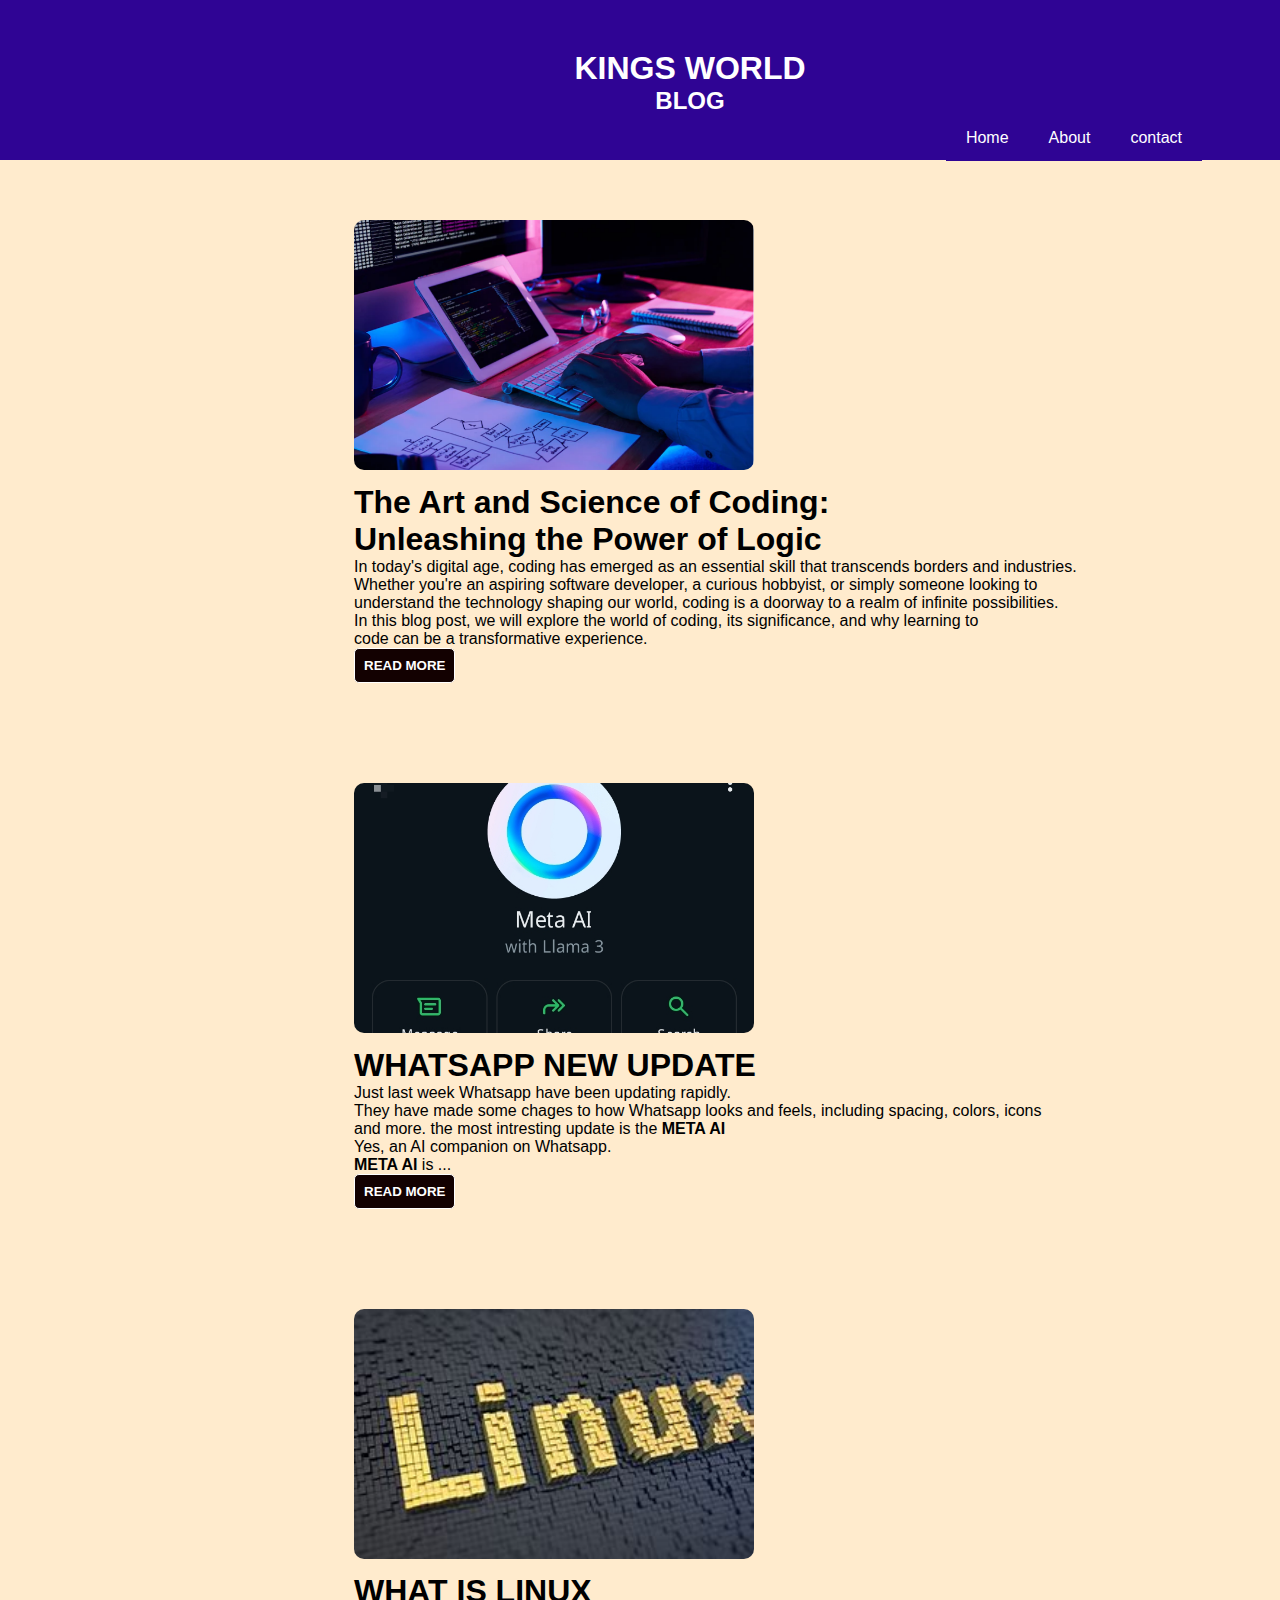
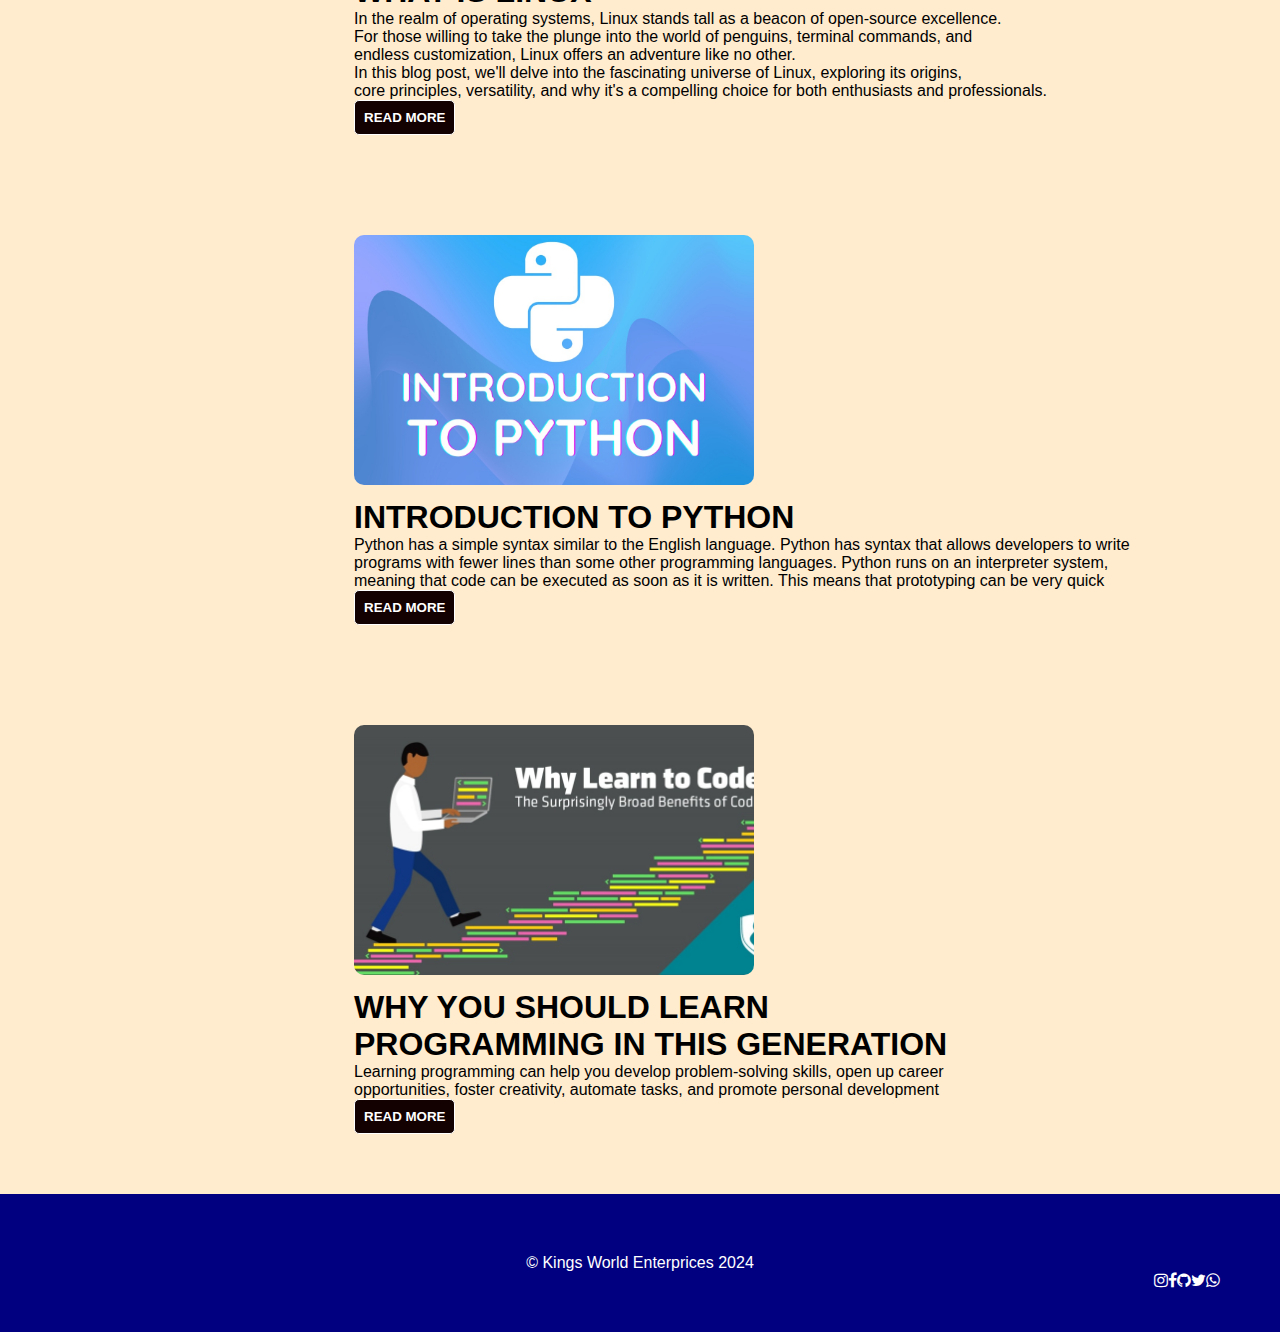
<file: index.html>
<!DOCTYPE html>
<html lang="en">
<head>
    <meta name="viewport" content="width=device-width, initial-scale=1.0">
    <meta name="author" content="KINGSLEY ESISI">
    <link rel="shortcut icon" href="images/logo.png" type="image/x-icon">
    <link rel="stylesheet" href="https://cdnjs.cloudflare.com/ajax/libs/font-awesome/4.7.0/css/font-awesome.min.css">
    <link rel="stylesheet" href="CSS/style.css">

    <title> The King Project </title>

</head>
<body>
    <header>
        <h1>KINGS WORLD  </h1>
        <h2>  BLOG </h2>
        <nav class="nav">
  <a href="index.html"> Home </a>
        <a href="about.html"> About </a>
        <a href="contact.html" > contact </a>
    </header>
<div class="container"> 
<article class="post-section">
    <div class="post-card">
        <img src="images/coding.png" alt=" Coding" class="post-image">
        <h1 class="blog-title">  The Art and Science of Coding: <br> Unleashing the Power of Logic </h1>
        <p class="blog-overview">In today's digital age, coding has emerged as an essential skill that transcends borders and industries. 
            <br>Whether you're an aspiring software developer, a curious hobbyist, or simply someone looking to <br>understand the technology shaping our world, coding is a doorway to a realm of infinite possibilities. <br>
            In this blog post, we will explore the world of coding, its significance, and why learning to <br>code can be a transformative experience.</p>
            <button type="button"> READ MORE  </button>

    </div>
</article>

<article class="post-section">
    <div class="post-card">
        <img src="images/meta AI.jpg" alt=" META AI" class="post-image">
        <h1 class="blog-title">  WHATSAPP NEW UPDATE </h1>
        <p class="blog-overview"> Just last week Whatsapp have been updating rapidly. <br>
            They have made some chages to how Whatsapp looks and feels, including spacing, colors, icons <br class="">and more.
            the most intresting update is the <strong>META AI</strong> <br>
            Yes, an AI companion on Whatsapp. <br>
            <strong>META AI </strong> is ... 
<br>
            <button type="button"> READ MORE  </button>

    </div>
</article>
<article class="post-section">
    <div class="post-card">
        <img src="images/Linux 1.jfif" alt="LINUX" class="post-image">
        <h1>  WHAT IS LINUX </h1>
        <p>In the realm of operating systems, Linux stands tall as a beacon of open-source excellence. 
            <br>For those willing to take the plunge into the world of penguins, terminal commands, and <br>
            endless customization, Linux offers an adventure like no other. 
            <br>In this blog post, we'll delve into the fascinating universe of Linux, exploring its origins, <br>
            core principles, versatility, and why it's a compelling choice for both enthusiasts and professionals.

        </p>

            <button type="button"> READ MORE  </button>

    </div>
</article>
<article class="post-section">
    <div class="post-card">
        <img src="images/python.jpeg" alt=" INTRODUCTION to PYTHON" class="post-image">
        <h1>  INTRODUCTION TO PYTHON </h1>
        <p>Python has a simple syntax similar to the English language. Python has syntax that allows developers to write programs with fewer lines than some other programming languages. Python runs on an interpreter system, meaning that code can be executed as soon as it is written. This means that prototyping can be very quick </p>

            <button type="button"> READ MORE  </button>

    </div>
</article>

<article class="post-section">
    <div class="post-card">
        <img src="images/learn-to-code.jpg" alt="" class="post-image">
        <h1 class="post-title"> WHY YOU SHOULD LEARN PROGRAMMING IN THIS GENERATION </h1>
        <p>Learning programming can help you develop problem-solving skills, open up career opportunities, foster creativity, automate tasks, and promote personal development</p>

            <button type="button"> READ MORE  </button>

    </div>
</article>
</div>
</div>

<footer id="footer">
    &copy; Kings World Enterprices  2024
    <div>
        <a href="https://wa.me/+2349150309346"><i class="fa fa-whatsapp"></i></a>
        <a href="https://x.com/kingsleyesisi"><i class="fa fa-twitter"></i></a>
        <a href="https://github.com/kingsleyesisi"><i class="fa fa-github"></i></a>
        <a href="https://www.facebook.com/profile.php?id=100076277605848&mibextid=ZbWKwL"><i class="fa fa-facebook"></i></a>
        <a href="https://www.instagram.com/oluwakingsley"><i class="fa fa-instagram"></i></a>

        
    </div>
    </footer>
</body>
</html>
</file>
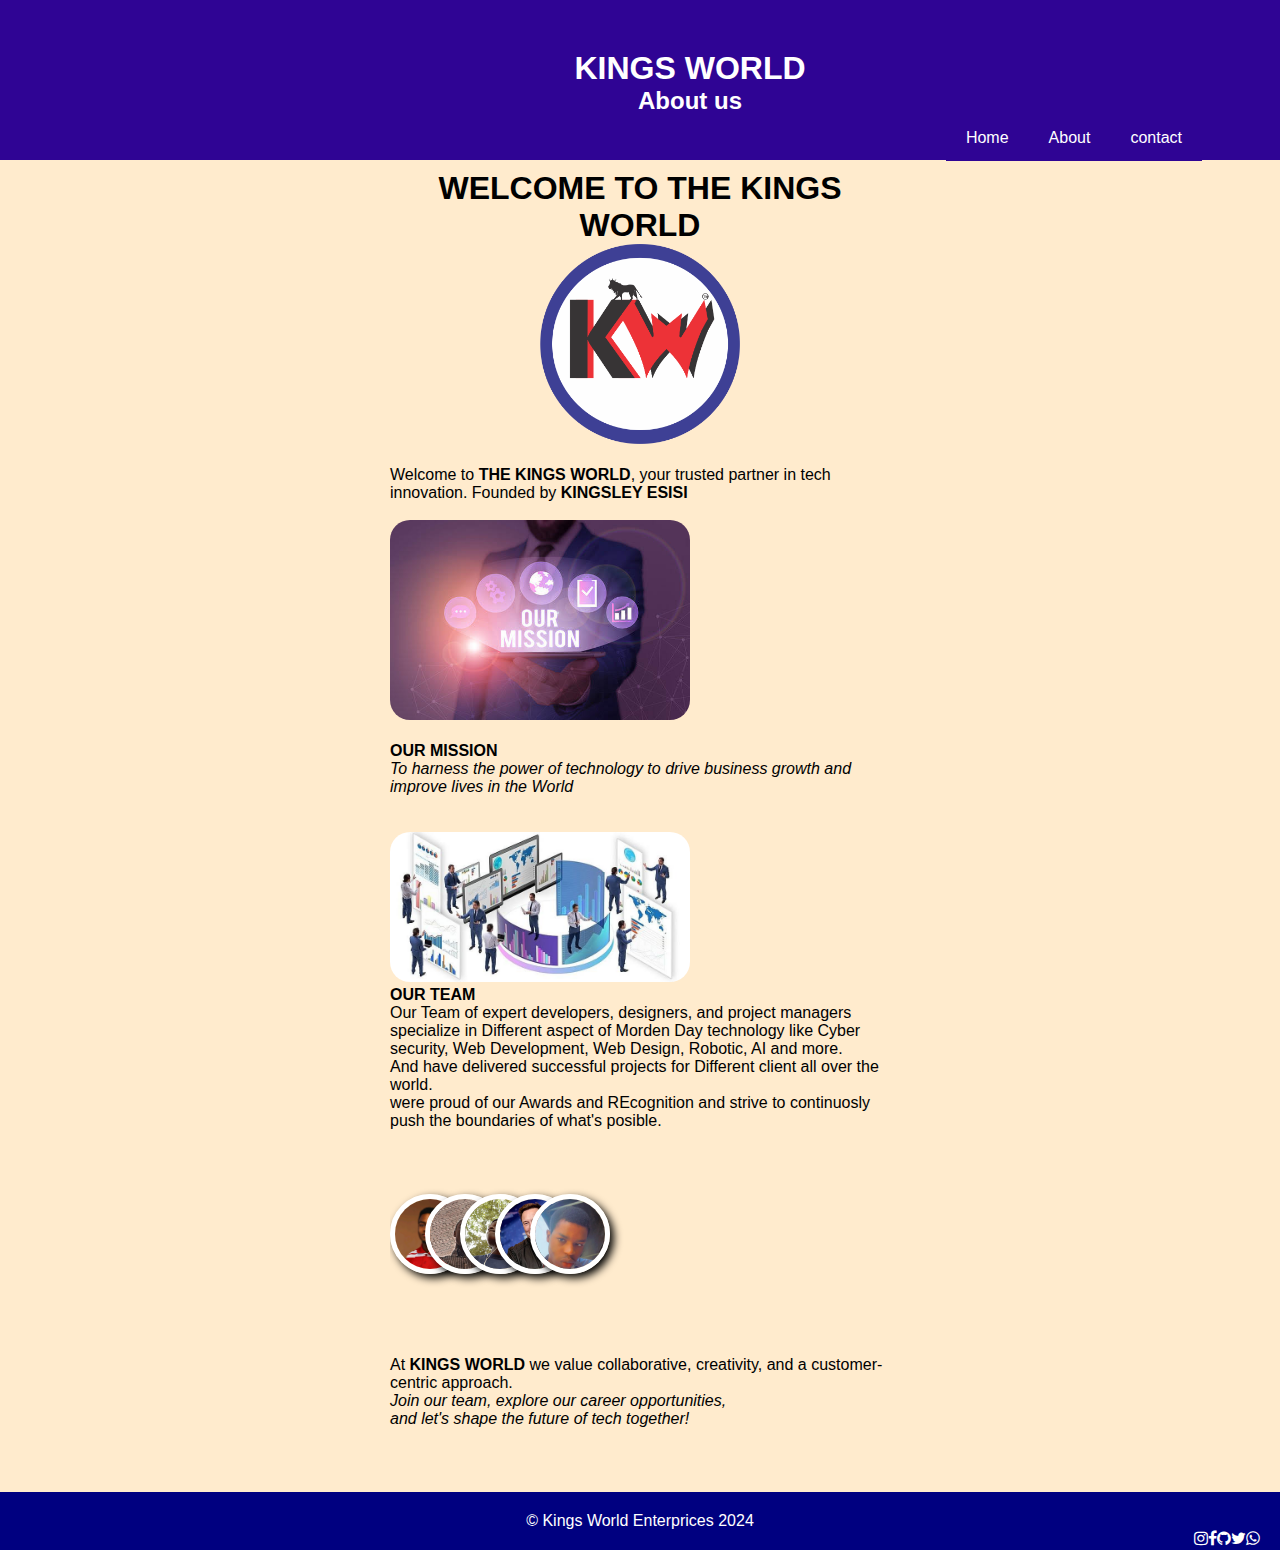
<file: about.html>
<!DOCTYPE html>
<html lang="en">
<head>
    <meta name="viewport" content="width=device-width, initial-scale=1.0">
    <meta name="author" content="KINGSLEY ESISI">
    <link rel="shortcut icon" href="images/logo.png" type="image/x-icon">
    <link rel="stylesheet" href="https://cdnjs.cloudflare.com/ajax/libs/font-awesome/4.7.0/css/font-awesome.min.css">
    <link rel="stylesheet" href="CSS/about.css">

    <title> About </title>

</head>
<body>
    <header>
        <h1>KINGS WORLD  </h1>
        <h2> About us</h2>
        <nav class="nav">
  <a href="index.html"> Home </a>
        <a href="#"> About </a>
        <a href="contact.html" > contact </a>
        <!-- <select name="nav" id="" value="file:///C:/Users/lenovo/OneDrive/codes/Blog.html"> <option value="Home"> home </a> </option>
        <Option value="file:///C:/Users/lenovo/OneDrive/codes/Blog.html">Services</Option></select> -->
    </header>
<div class="container"> 
<center><h1> WELCOME TO THE KINGS WORLD </h1></center>
<p>
    <center><img src="images/logo.png" alt="KINGS WORD " width="200px"></center>
    <section>
       <br> Welcome to <strong>THE KINGS WORLD</strong>, your trusted partner in tech innovation. Founded by <strong> KINGSLEY ESISI </strong><br>
            <br>
            <img class="mission" src="images/mission.jpeg" alt="">
       <br>
       <br><h4>OUR MISSION</h4>
       <em>  To harness the power of technology to drive business growth and improve lives in the World </em>
       <br><br><br>
       <img src="images/images (1).jpeg" class="mission" alt="">
    <br>   <h4> OUR TEAM</h4>
    <p>Our Team of expert developers, designers, and project managers specialize in Different aspect of Morden Day technology like Cyber security, Web Development, Web Design, Robotic, AI and more. 
        <br> And have delivered successful projects for Different client all over the world. 
        <br> were proud of our Awards and REcognition and strive to continuosly push the boundaries of what's posible.
    </p>
    <div class="avaters">
        <img class="avater" src="images/levi.jpeg" alt="team" ></a>
        <img class="avater" src="images/king.jpg" alt="team" >
        <img class="avater" src="images/batman.jpg" alt="team" >
        <img class="avater" src="images/elon.jpeg" alt="team" >
        <img class="avater" src="images/chigbo.jpg" alt="team" >
   </div>
    <br>
    <p>
        At <strong> KINGS WORLD </strong> we value collaborative, creativity, and a customer-centric approach. 

        <p>
           <em> Join our team, explore our career opportunities, 
            <br> and let's shape the future of tech together!</em>
        </p>
        <br><br><br>
    </p>
    </section>
</p>
</div>
<footer id="footer">
    &copy; Kings World Enterprices 2024
    <div>
        <a href="https://wa.me/+2349150309346"><i class="fa fa-whatsapp"></i></a>
        <a href="https://x.com/kingsleyesisi?t=qlvcMEohGBwHxbccWcq7Jw&s=09"><i class="fa fa-twitter"></i></a>
  <a href="https://github.com/kingsleyesisi"><i class="fa fa-github"></i></a>
  <a href="https://www.facebook.com/profile.php?id=100076277605848&mibextid=ZbWKwL"><i class="fa fa-facebook"></i></a>
  <a href="https://www.instagram.com/oluwakingsley?igsh=M2c0dWRvYTVsaHBv"><i class="fa fa-instagram"></i></a>

        
    </div>
    </footer>
</body>
</html>
</file>
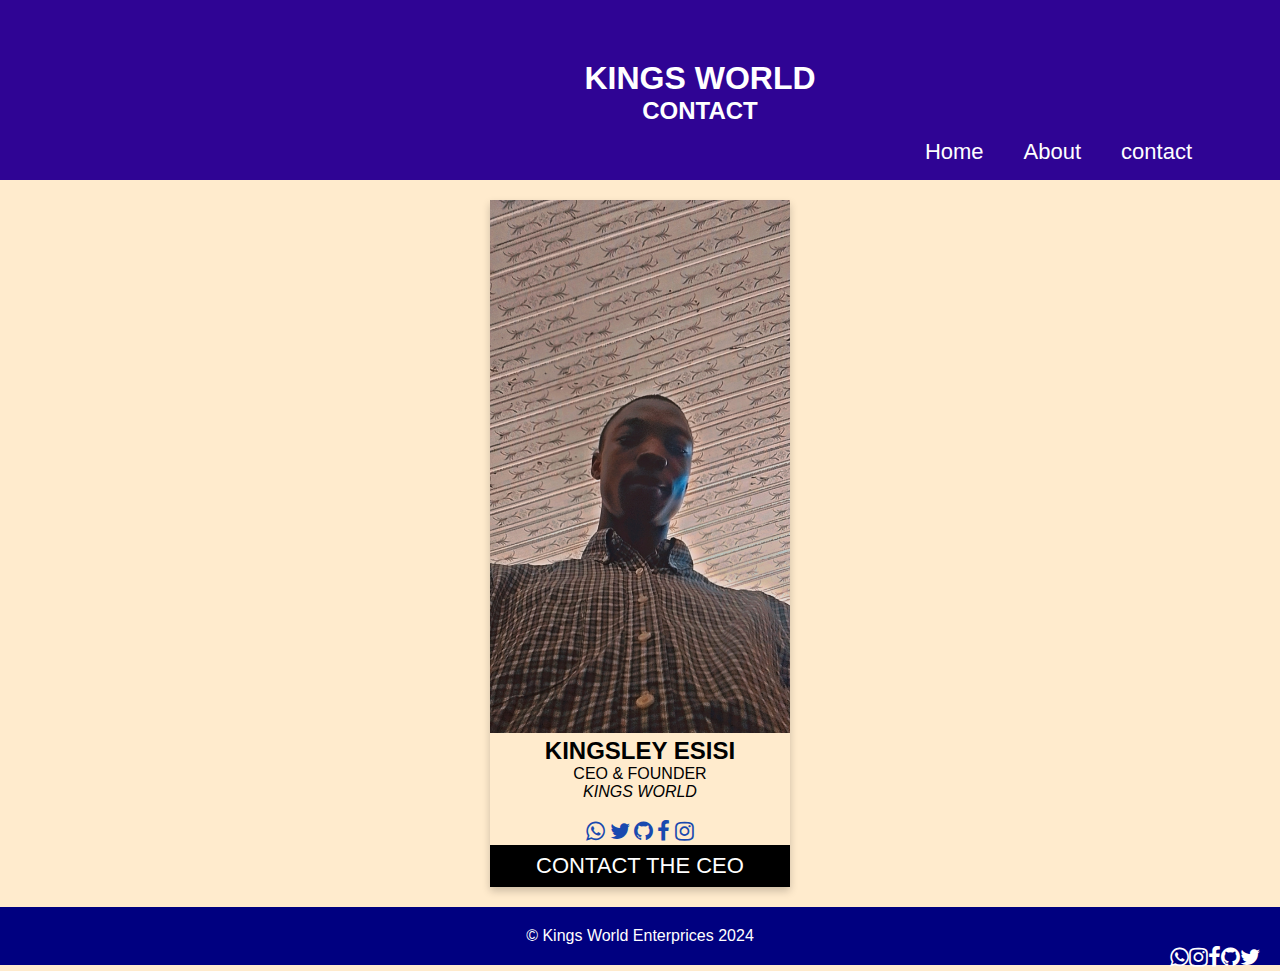
<file: contact.html>
<!DOCTYPE html>
<html lang="en">
<head>
    <meta name="viewport" content="width=device-width, initial-scale=1.0">
    <meta name="author" content="KINGSLEY ESISI">
    <link rel="shortcut icon" href="images/logo.png" type="image/x-icon">
    <link rel="stylesheet" href="https://cdnjs.cloudflare.com/ajax/libs/font-awesome/4.7.0/css/font-awesome.min.css">
    <link rel="stylesheet" href="CSS/contact.css">

    <title> About </title>

</head>
<body>
    <header>
        <h1>KINGS WORLD  </h1>
        <h2> CONTACT </h2>
        <nav class="nav">
  <a href="index.html"> Home </a>
        <a href="about.html"> About </a>
        <a href="" > contact </a>
    </header>
<div class="container"> 
    <div class="card">
    <img src="images/king.jpg" width="100%" alt="my picrure">
    <h2>KINGSLEY ESISI</h2>
    <p class="title"> CEO & FOUNDER </p>
    <em>KINGS WORLD </em><P>
    <br>
    <a href="https://wa.me/+2349150309346"><i class="fa fa-whatsapp"></i></a>
      <a href="https://x.com/kingsleyesisi?t=qlvcMEohGBwHxbccWcq7Jw&s=09"><i class="fa fa-twitter"></i></a>
      <a href="https://github.com/kingsleyesisi"><i class="fa fa-github"></i></a>
      <a href="https://www.facebook.com/profile.php?id=100076277605848&mibextid=ZbWKwL"><i class="fa fa-facebook"></i></a>
      <a href="https://www.instagram.com/oluwakingsley?igsh=M2c0dWRvYTVsaHBv"><i class="fa fa-instagram"></i></a>
    
      <P><button><a href=""> CONTACT  THE CEO</a></button></P>

</div></div>
<footer id="footer">
    &copy; Kings World Enterprices 2024
    <div>
        
        <a href="https://x.com/kingsleyesisi?t=qlvcMEohGBwHxbccWcq7Jw&s=09"><i class="fa fa-twitter"></i></a>
  <a href="https://github.com/kingsleyesisi"><i class="fa fa-github"></i></a>
  <a href="https://www.facebook.com/profile.php?id=100076277605848&mibextid=ZbWKwL"><i class="fa fa-facebook"></i></a>
  <a href="https://www.instagram.com/oluwakingsley?igsh=M2c0dWRvYTVsaHBv"><i class="fa fa-instagram"></i></a>
  <a href="https://wa.me/+2349150309346"><i class="fa fa-whatsapp"></i></a> 

        
    </div>
    </footer>
</body>
</html>
</file>
<file: CSS/style.css>
*{
    margin: auto;
    font-family: Arial, Helvetica, sans-serif;
}
body{
    background-color: blanchedalmond;
        
}

    header {
    width: 100%;
    height: 60px;
    margin: auto;
    align-items: center;
    padding: 50px;
    background: #2f0494;

    h1{
    color: white;
    text-align: center;
    }
    h2{
        color: white;
        text-align: center;
    }
    }
    .nav{
        background: #2f0494;
        display: flex;
        position: relative;
        margin-right:10%;
        float: right;
         overflow: hidden;
    }
    
    .nav a{
        float: left;
        color: white;
        text-align: center;
        padding: 14px 20px;
        text-decoration: none;
    
    }
    
    .nav a:visited{
        background-color: red;
    }
    .nav a:hover{
        background-color: #ddd;
        color: black;
        border-radius: 20px;
    
        .nav a::after{
            content: attr(type);
        }
    }
    
    .nav a:active{
        background-color: yellow;
    }
    .container{     
        max-width: 800px;
         margin: 10px auto;
            padding: 20px auto;
    }
    .post-section {
    width: 100%;
    padding: 50px 5vw;
    margin-left: 50px;
    text-wrap:balance;
    }
    .full-content.show {
    display: block;
    }

    .post-image {
    width: 400px;
    height: 250px;
    object-fit: cover;
    border-radius: 10px;
    margin-bottom: 10px;
    }

.blog-overview{
    margin-right: 20px;
    justify-content: space-around;
}

button{
  background-color: rgb(19, 1, 1);
  border: 1px solid white;
  border-radius: 5px;
  padding: 9px;
  font-weight: bold;
  color: white;
}
button:hover{
    background-color: #2f0494;
    color: white;
  }

footer{
    background-color: navy;
    color: white;
    padding: 60px;
    text-align: center;    
}

footer a{
    float: right;
    justify-content: space-between;
    color: white;

}
 footer i{
    color: white;
 }

footer i:hover{
    color: red;
    opacity: .5;
}
</file>
<file: CSS/about.css>
*{
    margin: auto;
    padding: 0;
    font-family: Arial, Helvetica, sans-serif;
}
body{
    background-color: blanchedalmond;
        
}

    header {
    width: 100%;
    height: 60px;
    margin: auto;
    align-items: center;
    padding: 50px;
    background: #2f0494;

    h1{
    color: white;
    text-align: center;
    }
    h2{
        color: white;
        text-align: center;
    }
    }
    .nav{
        background: #2f0494;
        display: flex;
        position: relative;
        margin-right:10%;
        float: right;
         overflow: hidden;
    }
    
    .nav a{
        float: left;
        color: white;
        text-align: center;
        padding: 14px 20px;
        text-decoration: none;
    
    }
    
    .nav a:hover{
        background-color: #ddd;
        color: black;
        border-radius: 20px;
    
        .nav a::after{
            content: attr(type);
        }
    }
    
    .nav a:active{
        background-color: yellow;
    }

    .nav a:visited{
        background-color: red;
    }
    .container{     
        margin: auto;
        max-width: 500px;
        padding: 10px;
        display: block;
}
.mission {
    border-radius: 20px;
    max-width: 300px;
}


.avaters{
    --avater-count: 5;
    --avater-size: 70px;
    --transition-duration: 500ms;
    --colum-size: calc(var(--avater-size) / 2);
    display: grid;
    grid-template-columns: repeat(10, var(--colum-size));
    transition: grid-template-columns 500ms;
    transition-delay: 500ms;
    max-width: 80vw;
    padding-block: 4rem;
    overflow:hidden;
}
.avaters:hover,
.avaters:focus-within{
    --colum-size: calc(var(--avater-size) * 1.5);
    transition-delay: 0ms;

}

.avater{
    width: var(--avater-size);
    object-fit: cover;
    aspect-ratio: 1;
    border-radius: 50%;
    border: 5px solid white;
    box-shadow: .25rem .25rem .5rem;
    transition: scale 500ms;
}

.avater:hover,
.avater:focus{
    scale:2;
    z-index: 2;
}

.avater:hover + .avater,
.avater:has( + .avater:hover){
    scale:1.5;
    border-color:#2f0494;
}


footer{
    background-color: navy;
    color: white;
    padding: 20px;
    text-align: center;    
}

footer a{
    float: right;
    justify-content: space-between;
    color: white;
    text-decoration: none;
    
}
 footer i{
    color: white;
 }

footer i:hover{
    color: red;
    opacity: .5;
}
</file>
<file: CSS/contact.css>
*{
    margin: auto;
    font-family: Arial, Helvetica, sans-serif;
}
body{
    background-color: blanchedalmond;
        
}

    header {
    width: 100%;
    height: 60px;
    margin: auto;
    align-items: center;
    padding: 60px;
    background: #2f0494;
        position: relative;
    h1{
    color: white;
    text-align: center;
    }
    h2{
        color: white;
        text-align: center;
    }
    }
    .nav{
        background: #2f0494;
        display: flex;
        position: relative;
        margin-right:10%;
        float: right;
         overflow: hidden;
    }
    
    .nav a{
        float: left;
        color: white;
        text-align: center;
        padding: 14px 20px;
        text-decoration: none;
    
    }
    
    .nav a:hover{
        background-color: #ddd;
        color: black;
        border-radius: 20px;
    
        .nav a::after{
            content: attr(type);
        }
    }
    
    .nav a:active{
        background-color: yellow;
    }

    .nav a:visited{
        background-color: red;
    }
    .container{     
        max-width: 800px;
         margin: 20px auto;
            padding: 20px;
        margin: auto;
}

.card{
    box-shadow: 0 4px 8px 0 rgba(0, 0, 0, 0.2);
    max-width: 300px;
    margin: auto;
    text-align: center; 
    
   }


button {
    border: none;
    outline: 0;
    display: inline-block;
    padding: 8px;
    background-color: #000;
    text-align: center;
    cursor: pointer;
    width: 100%;
    font-size: 18px;
a{
    color: white;
}
  }
  a {
    text-decoration: none;
    font-size: 22px;
    color: rgb(25, 73, 175);
  }
  
  button:hover, a:hover {
    opacity: 0.7;
  }    

footer{
    background-color: navy;
    color: white;
    padding: 20px;
    text-align: center;    
}

footer a{
    float: right;
    justify-content: space-between;
    color: white;
    text-decoration: none;
    
}
 footer i{
    color: white;
 }

footer i:hover{
    color: red;
    opacity: .5;
}
</file>
